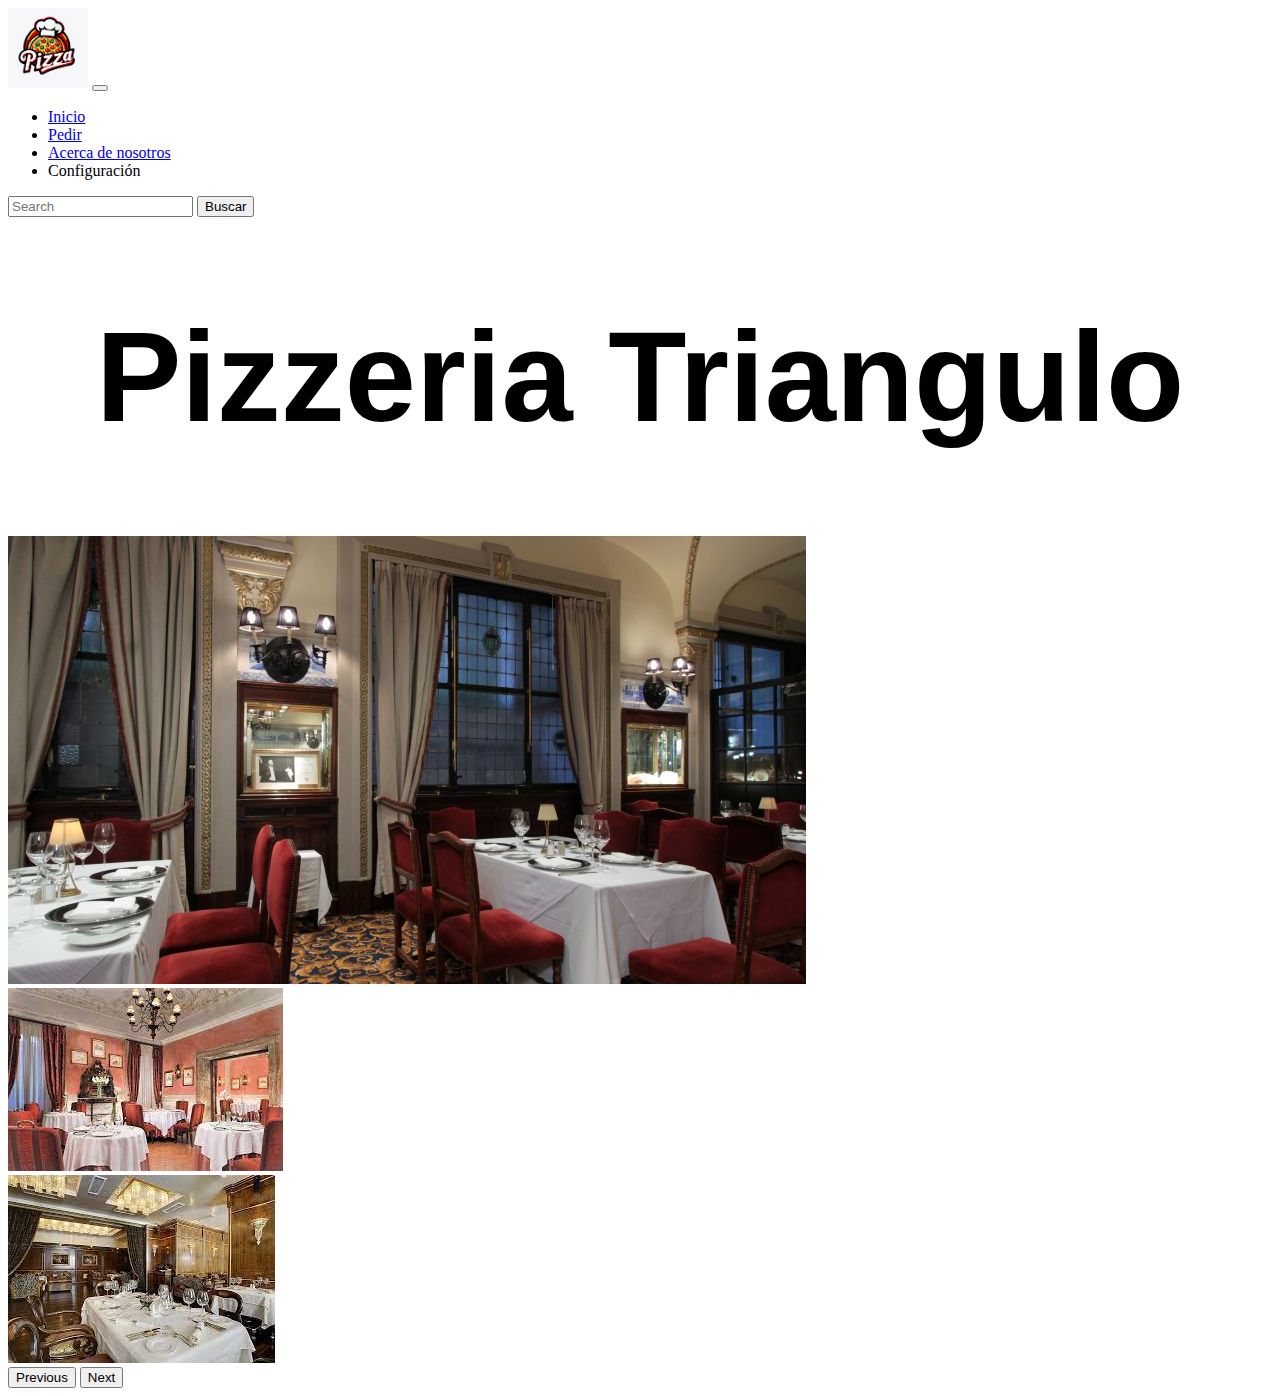
<file: index.html>
<!DOCTYPE html>
<html lang="en">
<head>
    <meta charset="UTF-8">
    <meta name="viewport" content="width=device-width, initial-scale=1.0">
    <title>inicio</title>
    <link href="https://cdn.jsdelivr.net/npm/bootstrap@5.3.2/dist/css/bootstrap.min.css" rel="stylesheet" integrity="sha384-T3c6CoIi6uLrA9TneNEoa7RxnatzjcDSCmG1MXxSR1GAsXEV/Dwwykc2MPK8M2HN" crossorigin="anonymous">
    <link rel="stylesheet" href="syle.css">
  </head>
<body>
    <nav class="navbar navbar-expand-lg bg-body-tertiary">
        <div class="container-fluid">
          <a class="navbar-brand" href="image.png"><img src="image.png" alt="" width="80px" height="80px"></a>
          <button class="navbar-toggler" type="button" data-bs-toggle="collapse" data-bs-target="#navbarSupportedContent" aria-controls="navbarSupportedContent" aria-expanded="false" aria-label="Toggle navigation">
            <span class="navbar-toggler-icon"></span>
          </button>
          <div class="collapse navbar-collapse" id="navbarSupportedContent">
            <ul class="navbar-nav me-auto mb-2 mb-lg-0">
              <li class="nav-item">
                <a class="nav-link active" aria-current="page" href="index.html">Inicio</a>
              </li>
              <li class="nav-item">
                <a class="nav-link" href="galeriaimagenes.html">Pedir</a>
              </li>
              <li class="nav-item">
                <a class="nav-link" href="acercade.html">Acerca de nosotros</a>
              </li>
              </li>
              <li class="nav-item">
                <a class="nav-link disabled" aria-disabled="true">Configuración</a>
              </li>
            </ul>
            <form class="d-flex" role="search">
              <input class="form-control me-2" type="search" placeholder="Search" aria-label="buscar">
              <button class="btn btn-outline-success" type="submit">Buscar</button>
            </form>
          </div>
        </div>
      </nav>
      <h1>Pizzeria Triangulo</h1>
      
      <div id="carouselExample" class="carousel slide">
        <div class="carousel-inner">
          <div class="carousel-item active">
            <img src="fondo.jpg" class="d-block w-100" alt="...">
          </div>
          <div class="carousel-item">
            <img src="fondo2.jpg" class="d-block w-100" alt="...">
          </div>
          <div class="carousel-item">
            <img src="fondo3.jpg" class="d-block w-100" alt="...">
          </div>
        </div>
        <button class="carousel-control-prev" type="button" data-bs-target="#carouselExample" data-bs-slide="prev">
          <span class="carousel-control-prev-icon" aria-hidden="true"></span>
          <span class="visually-hidden">Previous</span>
        </button>
        <button class="carousel-control-next" type="button" data-bs-target="#carouselExample" data-bs-slide="next">
          <span class="carousel-control-next-icon" aria-hidden="true"></span>
          <span class="visually-hidden">Next</span>
        </button>
      </div>
      <script src="https://cdn.jsdelivr.net/npm/bootstrap@5.3.3/dist/js/bootstrap.bundle.min.js" integrity="sha384-YvpcrYf0tY3lHB60NNkmXc5s9fDVZLESaAA55NDzOxhy9GkcIdslK1eN7N6jIeHz" crossorigin="anonymous"></script>
</body>
</html>
</file>
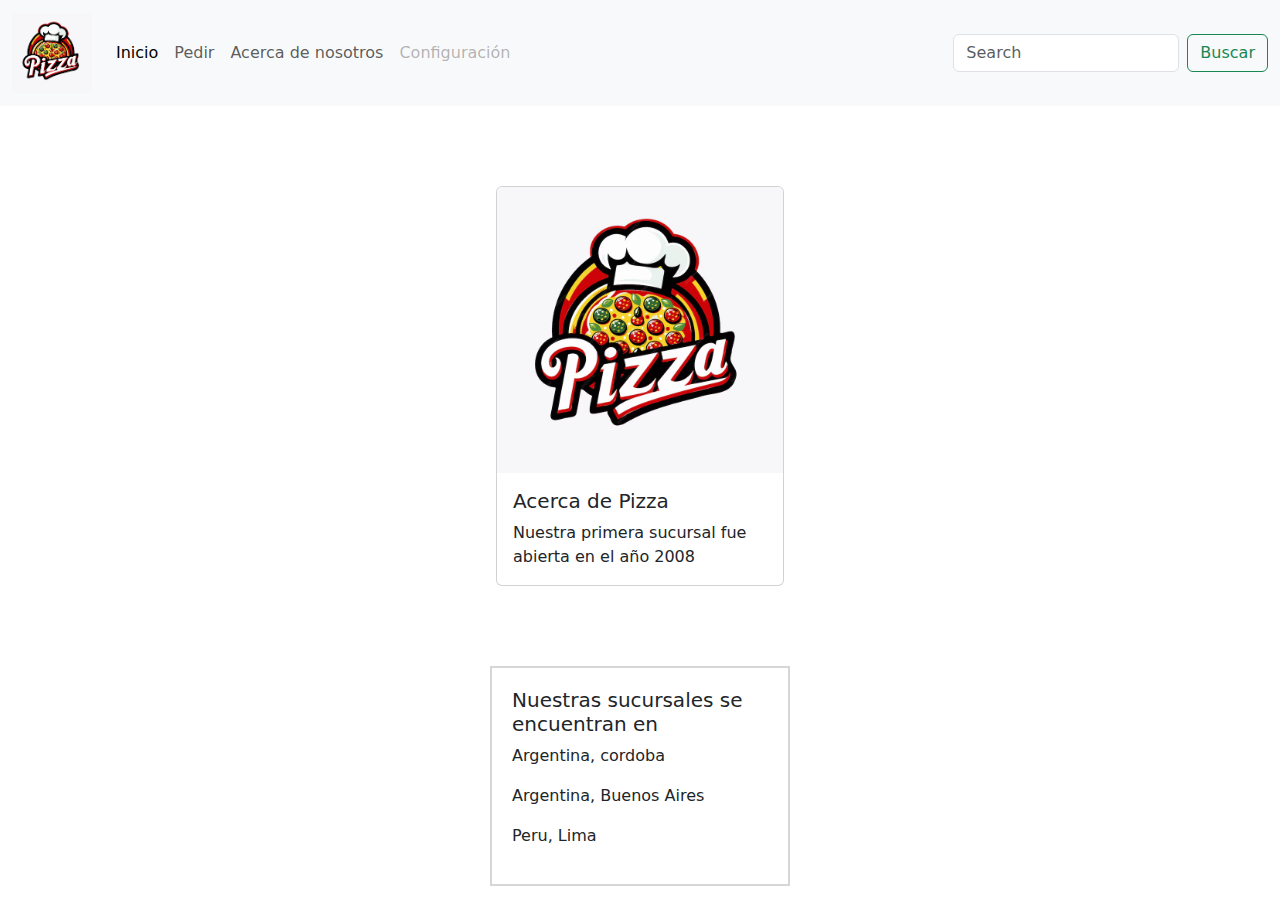
<file: acercade.html>
<!DOCTYPE html>
<html lang="en">
<head>
    <meta charset="UTF-8">
    <meta http-equiv="X-UA-Compatible" content="IE=edge">
    <meta name="viewport" content="width=device-width, initial-scale=1.0">
    <title>Acerca de Pizza</title>
    <link rel="stylesheet" href="acercade.css">
    <link href="https://cdn.jsdelivr.net/npm/bootstrap@5.3.3/dist/css/bootstrap.min.css" rel="stylesheet" integrity="sha384-QWTKZyjpPEjISv5WaRU9OFeRpok6YctnYmDr5pNlyT2bRjXh0JMhjY6hW+ALEwIH" crossorigin="anonymous">
</head>
<body>
  <nav class="navbar navbar-expand-lg bg-body-tertiary">
    <div class="container-fluid">
      <a class="navbar-brand" href="image.png"><img src="image.png" alt="" width="80px" height="80px"></a>
      <button class="navbar-toggler" type="button" data-bs-toggle="collapse" data-bs-target="#navbarSupportedContent" aria-controls="navbarSupportedContent" aria-expanded="false" aria-label="Toggle navigation">
        <span class="navbar-toggler-icon"></span>
      </button>
      <div class="collapse navbar-collapse" id="navbarSupportedContent">
        <ul class="navbar-nav me-auto mb-2 mb-lg-0">
          <li class="nav-item">
            <a class="nav-link active" aria-current="page" href="index.html">Inicio</a>
          </li>
          <li class="nav-item">
            <a class="nav-link" href="galeriaimagenes.html">Pedir</a>
          </li>
          <li class="nav-item">
            <a class="nav-link" href="acercade.html">Acerca de nosotros</a>
          </li>
          </li>
          <li class="nav-item">
            <a class="nav-link disabled" aria-disabled="true">Configuración</a>
          </li>
        </ul>
        <form class="d-flex" role="search">
          <input class="form-control me-2" type="search" placeholder="Search" aria-label="buscar">
          <button class="btn btn-outline-success" type="submit">Buscar</button>
        </form>
      </div>
    </div>
  </nav>
    <div class="card" style="width: 18rem;" id="card">
        <img src="image.png" class="card-img-top" alt="...">
        <div class="card-body">
          <h5 class="card-title">Acerca de Pizza</h5>
          <p class="card-text">Nuestra primera sucursal fue abierta en el año 2008</p>
        </div>
      </div>
      <div id="sucursales">
        <h5>Nuestras sucursales se encuentran en</h5>
        <p>Argentina, cordoba </p>
        <p>Argentina, Buenos Aires</p>
        <p>Peru, Lima</p>
      </div>
      <script src="https://cdn.jsdelivr.net/npm/bootstrap@5.3.3/dist/js/bootstrap.bundle.min.js" integrity="sha384-YvpcrYf0tY3lHB60NNkmXc5s9fDVZLESaAA55NDzOxhy9GkcIdslK1eN7N6jIeHz" crossorigin="anonymous"></script>
</body>
</html>
</file>
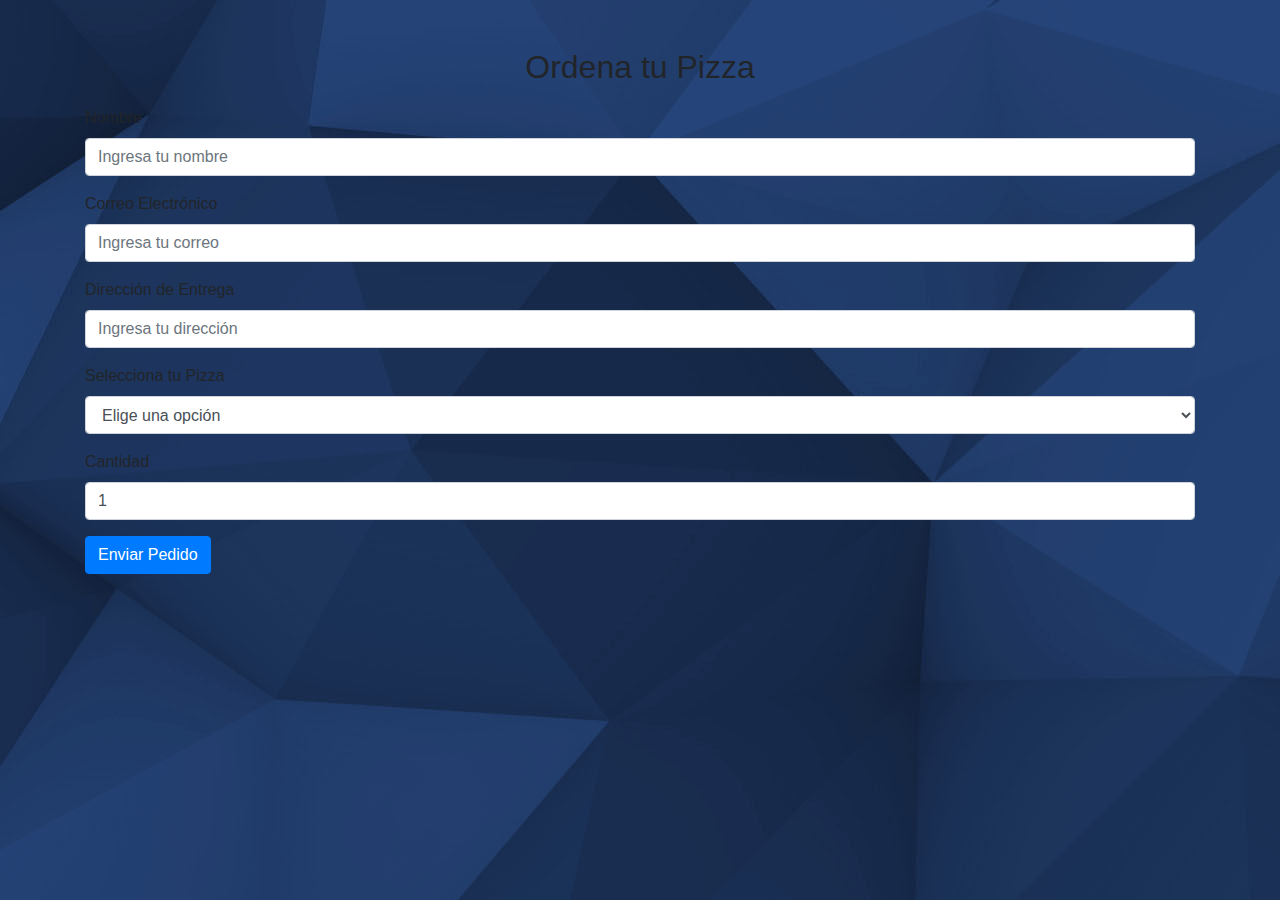
<file: formulario.html>
<!DOCTYPE html>
<html lang="es">
<head>
    <meta charset="UTF-8">
    <meta name="viewport" content="width=device-width, initial-scale=1.0">
    <title>Formulario de Pizzería</title>
    <link rel="stylesheet" href="https://maxcdn.bootstrapcdn.com/bootstrap/4.5.2/css/bootstrap.min.css">
    <link rel="stylesheet" href="styles.css">
</head>
<body>
    <div class="container mt-5">
        <h2 class="text-center">Ordena tu Pizza</h2>
        <form>
            <div class="form-group">
                <label for="nombre">Nombre</label>
                <input type="text" class="form-control" id="nombre" placeholder="Ingresa tu nombre" required>
            </div>
            <div class="form-group">
                <label for="correo">Correo Electrónico</label>
                <input type="email" class="form-control" id="correo" placeholder="Ingresa tu correo" required>
            </div>
            <div class="form-group">
                <label for="direccion">Dirección de Entrega</label>
                <input type="text" class="form-control" id="direccion" placeholder="Ingresa tu dirección" required>
            </div>
            <div class="form-group">
                <label for="pizza">Selecciona tu Pizza</label>
                <select class="form-control" id="pizza" required>
                    <option value="">Elige una opción</option>
                    <option value="margarita">Pizza Margarita</option>
                    <option value="pepperoni">Pizza Pepperoni</option>
                    <option value="cuatroQuesos">Pizza Cuatro Quesos</option>
                    <option value="vegetariana">Pizza Vegetariana</option>
                </select>
            </div>
            <div class="form-group">
                <label for="cantidad">Cantidad</label>
                <input type="number" class="form-control" id="cantidad" min="1" value="1" required>
            </div>
            <button type="submit" class="btn btn-primary">Enviar Pedido</button>
        </form>
    </div>

    <script src="https://code.jquery.com/jquery-3.5.1.slim.min.js"></script>
    <script src="https://cdn.jsdelivr.net/npm/@popperjs/core@2.11.6/dist/umd/popper.min.js"></script>
    <script src="https://stackpath.bootstrapcdn.com/bootstrap/4.5.2/js/bootstrap.min.js"></script>
</body>
</html>
</file>
<file: syle.css>
h1{
    font-family: 'Franklin Gothic Medium', 'Arial Narrow', Arial, sans-serif;
    color: black;
    text-align: center;
    font-size: 10vw;
}
</file>
<file: acercade.css>
#card{
    margin:auto;
    margin-top: 80px;
    width: 300px;
}
#sucursales{
    margin:auto;
    margin-top: 80px;
    width: 300px;
    border: 2px solid rgb(214, 214, 214);
    padding:20px;
}
</file>
<file: styles.css>
body {
    background-image: url(fondo_formulario3.jpg);
}

h2 {
    margin-bottom: 20px;
}
</file>
